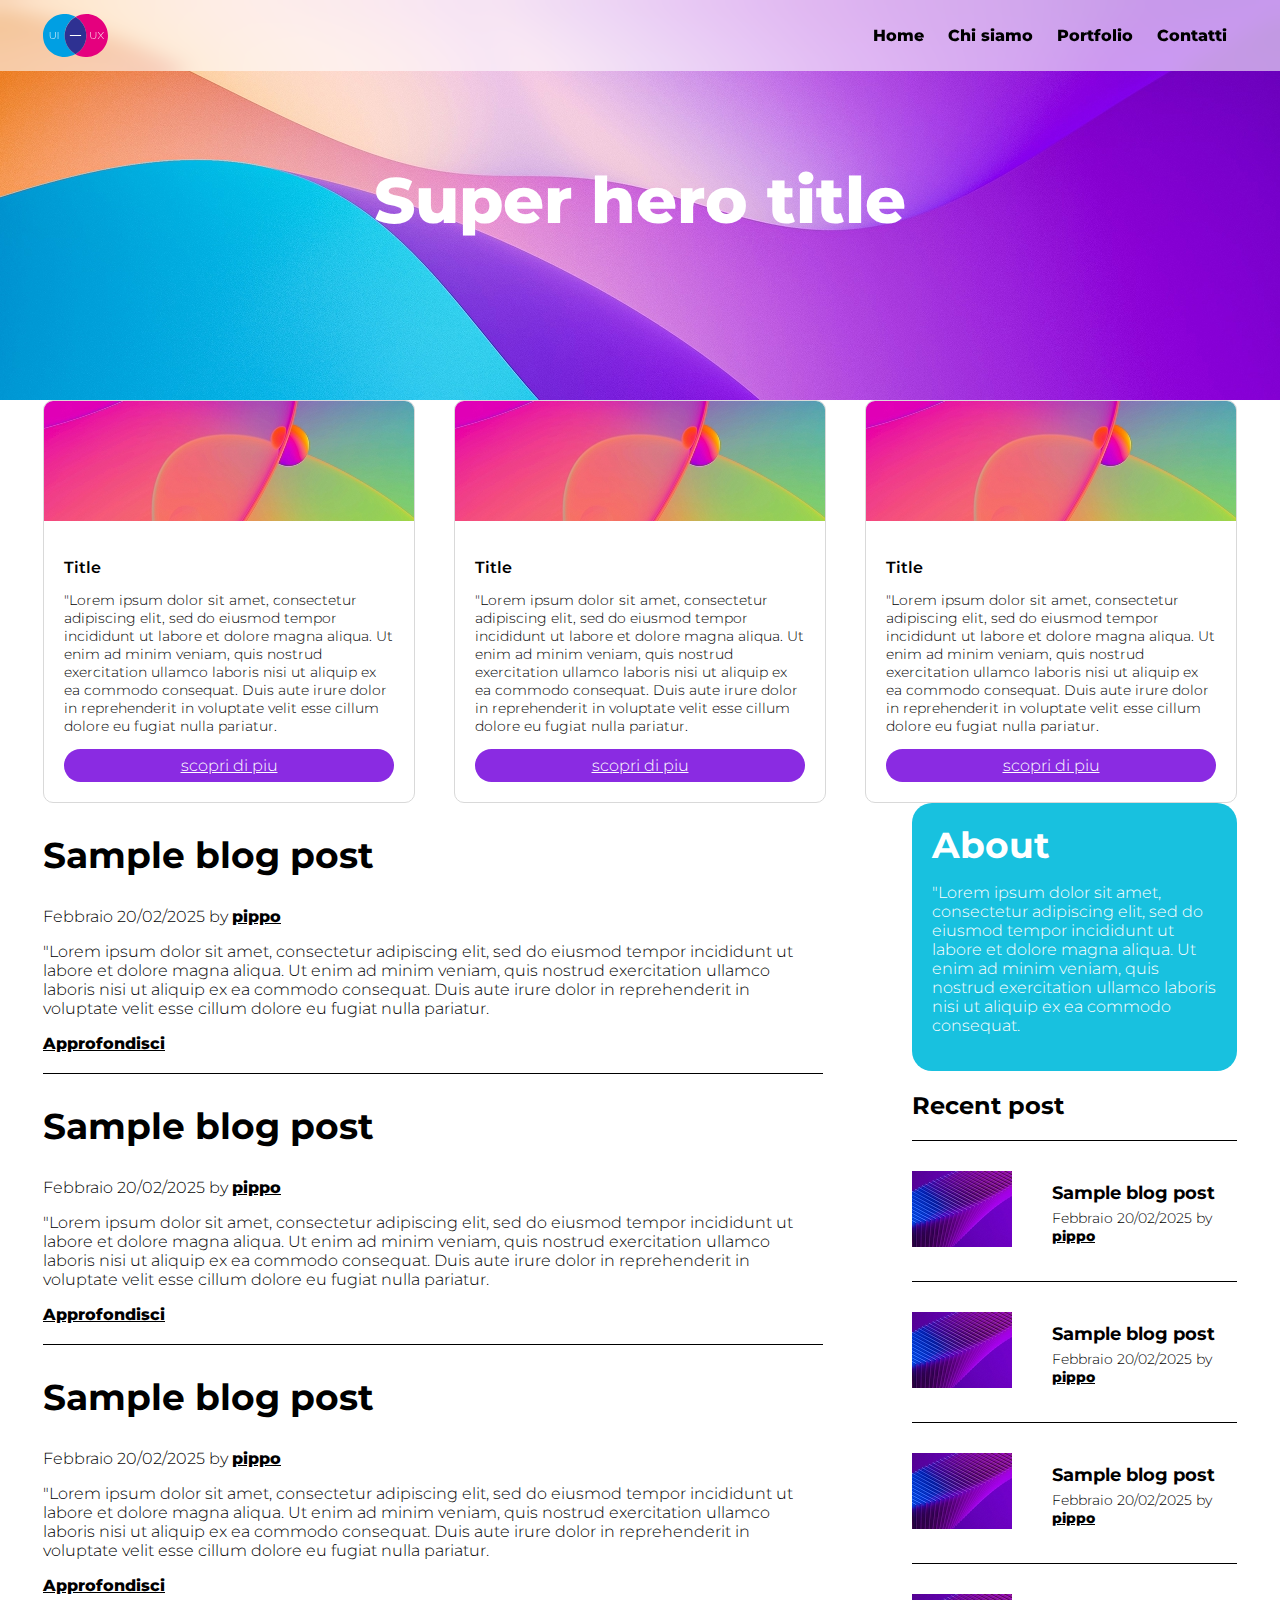
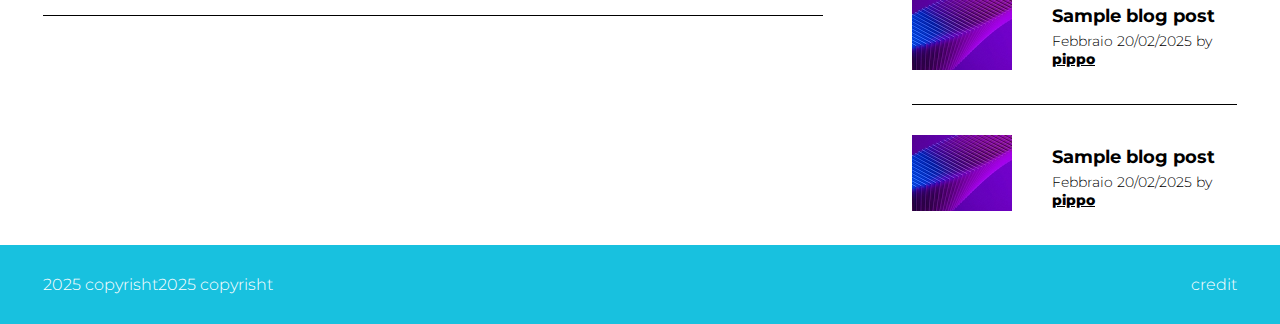
<file: 4_lezione/index.html>
<!DOCTYPE html>
<html lang="en">
<head>
    <meta charset="UTF-8">
    <meta name="viewport" content="width=device-width, initial-scale=1.0">
    <title>4_lezione_html</title>
    <link rel="preconnect" href="https://fonts.googleapis.com">
    <link rel="preconnect" href="https://fonts.gstatic.com" crossorigin>
    <link href="https://fonts.googleapis.com/css2?family=Montserrat:ital,wght@0,100..900;1,100..900&display=swap" rel="stylesheet">
    <link href="https://fonts.googleapis.com/css2?family=Lato:wght@400;700&display=swap" rel="stylesheet">
    <link rel="stylesheet" href="css/style.css">
</head>
<body>
    
   <div class="header-menu">
        <div class="header-menu-cont">
        <img src="img/logo.svg" alt="logo azienda">
        <div class="sidebar-menu">
            <ul class="main-menu">
                <li><a href="http://">Home</a></li>
                <li><a href="http://">Chi siamo</a></li>
                <li class="menu-item-has-children">
                    <a href="http://">Portfolio</a>
                    <ul class="sub-menu">
                        <li><a href=""></a>item 1</li>
                        <li><a href=""></a>item 2</li>
                        <li><a href=""></a>item 3</li>
                        <li><a href=""></a>item 4</li>
                    </ul>
                
                </li>
                <li><a href="http://">Contatti</a></li>
            </ul>
        </div>
        <div class="hamburger-menu">
            <div></div>
            <div></div>
            <div></div>
        </div>
    </div>
    
    </div>
    <header>
        <h1>Super hero title</h1>
    </header>

<main>
<div class="wrap-card">
    <div class="card">
    <img src="img/thumbs-1.jpg" alt="thumb blog">
        <div class="container-card">
            <h2>Title</h2>
            <p>"Lorem ipsum dolor sit amet, consectetur adipiscing elit, sed do eiusmod tempor incididunt ut labore et dolore magna aliqua. Ut enim ad minim veniam, quis nostrud exercitation ullamco laboris nisi ut aliquip ex ea commodo consequat. Duis aute irure dolor in reprehenderit in voluptate velit esse cillum dolore eu fugiat nulla pariatur.</p>
            <a class="cta-card" href="http://">scopri di piu</a>
        </div>
    </div> 

    <div class="card">
        <img src="img/thumbs-1.jpg" alt="thumb blog">
            <div class="container-card">
                <h2>Title</h2>
                <p>"Lorem ipsum dolor sit amet, consectetur adipiscing elit, sed do eiusmod tempor incididunt ut labore et dolore magna aliqua. Ut enim ad minim veniam, quis nostrud exercitation ullamco laboris nisi ut aliquip ex ea commodo consequat. Duis aute irure dolor in reprehenderit in voluptate velit esse cillum dolore eu fugiat nulla pariatur.</p>
                <a class="cta-card" href="http://">scopri di piu</a>
            </div>
        </div>

    <div class="card">
        <img src="img/thumbs-1.jpg" alt="thumb blog">
            <div class="container-card">
                <h2>Title</h2>
                <p>"Lorem ipsum dolor sit amet, consectetur adipiscing elit, sed do eiusmod tempor incididunt ut labore et dolore magna aliqua. Ut enim ad minim veniam, quis nostrud exercitation ullamco laboris nisi ut aliquip ex ea commodo consequat. Duis aute irure dolor in reprehenderit in voluptate velit esse cillum dolore eu fugiat nulla pariatur.</p>
                <a class="cta-card" href="http://">scopri di piu</a>
                </div>
            </div> 
</div> 
    <section>
        <div class="wrap-blog-index-list">
            <div class="blog-index-list">
                <h2>Sample blog post</h2>
                <div class="date">
                    Febbraio 20/02/2025 by <a href="*">pippo </a>
                </div>
                <p>"Lorem ipsum dolor sit amet, consectetur adipiscing elit, sed do eiusmod tempor incididunt ut labore et dolore magna aliqua. Ut enim ad minim veniam, quis nostrud exercitation ullamco laboris nisi ut aliquip ex ea commodo consequat. Duis aute irure dolor in reprehenderit in voluptate velit esse cillum dolore eu fugiat nulla pariatur.</p>
                <a class="cta-default" href="*">Approfondisci</a>    
            </div>
            <div class="blog-index-list">
                <h2>Sample blog post</h2>
                <div class="date">
                    Febbraio 20/02/2025 by <a href="*">pippo </a>
                </div>
                <p>"Lorem ipsum dolor sit amet, consectetur adipiscing elit, sed do eiusmod tempor incididunt ut labore et dolore magna aliqua. Ut enim ad minim veniam, quis nostrud exercitation ullamco laboris nisi ut aliquip ex ea commodo consequat. Duis aute irure dolor in reprehenderit in voluptate velit esse cillum dolore eu fugiat nulla pariatur.</p>
                <a class="cta-default" href="*">Approfondisci</a>    
            </div>
            <div class="blog-index-list">
                <h2>Sample blog post</h2>
                <div class="date">
                    Febbraio 20/02/2025 by <a href="*">pippo </a>
                </div>
                <p>"Lorem ipsum dolor sit amet, consectetur adipiscing elit, sed do eiusmod tempor incididunt ut labore et dolore magna aliqua. Ut enim ad minim veniam, quis nostrud exercitation ullamco laboris nisi ut aliquip ex ea commodo consequat. Duis aute irure dolor in reprehenderit in voluptate velit esse cillum dolore eu fugiat nulla pariatur.</p>
                <a class="cta-default" href="*">Approfondisci</a>    
            </div>
        </div>
        
        <div class="wrap-sidebar">
            <div class="info-blog-list">
                <h2>About</h2>
                <p>"Lorem ipsum dolor sit amet, consectetur adipiscing elit, sed do eiusmod tempor incididunt ut labore et dolore magna aliqua. Ut enim ad minim veniam, quis nostrud exercitation ullamco laboris nisi ut aliquip ex ea commodo consequat. </p>
            </div>
            <h2>Recent post</h2>
            <div>
                
                <div class="article-idebar">
                    <div class="article-idebar-image"><img src="img/thumbs-2.jpg"></div>
                    
                    <div class="article-idebar-date">   
                        <h2>Sample blog post</h2>
                        <div class="date">
                         Febbraio 20/02/2025 by <a href="*">pippo </a>
                     </div>
                
                </div>
            </div>
            <div>
                
                <div class="article-idebar">
                    <div class="article-idebar-image"><img src="img/thumbs-2.jpg"></div>
                    
                    <div class="article-idebar-date">   
                        <h2>Sample blog post</h2>
                        <div class="date">
                         Febbraio 20/02/2025 by <a href="*">pippo </a>
                     </div>
                
                </div>
            </div>
            <div>
                
                <div class="article-idebar">
                    <div class="article-idebar-image"><img src="img/thumbs-2.jpg"></div>
                    
                    <div class="article-idebar-date">   
                        <h2>Sample blog post</h2>
                        <div class="date">
                         Febbraio 20/02/2025 by <a href="*">pippo </a>
                     </div>
                
                </div>
            </div>
            <div>
                
                <div class="article-idebar">
                    <div class="article-idebar-image"><img src="img/thumbs-2.jpg"></div>
                    
                    <div class="article-idebar-date">   
                        <h2>Sample blog post</h2>
                        <div class="date">
                         Febbraio 20/02/2025 by <a href="*">pippo </a>
                     </div>
                
                </div>
            </div>
            <div>
                
                <div class="article-idebar">
                    <div class="article-idebar-image"><img src="img/thumbs-2.jpg"></div>
                    
                    <div class="article-idebar-date">   
                        <h2>Sample blog post</h2>
                        <div class="date">
                         Febbraio 20/02/2025 by <a href="*">pippo </a>
                     </div>
                
                </div>
            </div>
          
    </section>              
</main>               


    <footer>
    <div class="footer-container">
    <div class="copyright">2025 copyrisht2025 copyrisht</div>
    <div class="credit">credit</div>
    </div>
    </footer>
    <script type ="text/javascript" src="js/main.js"></script>
    
</body>
</html>
</file>
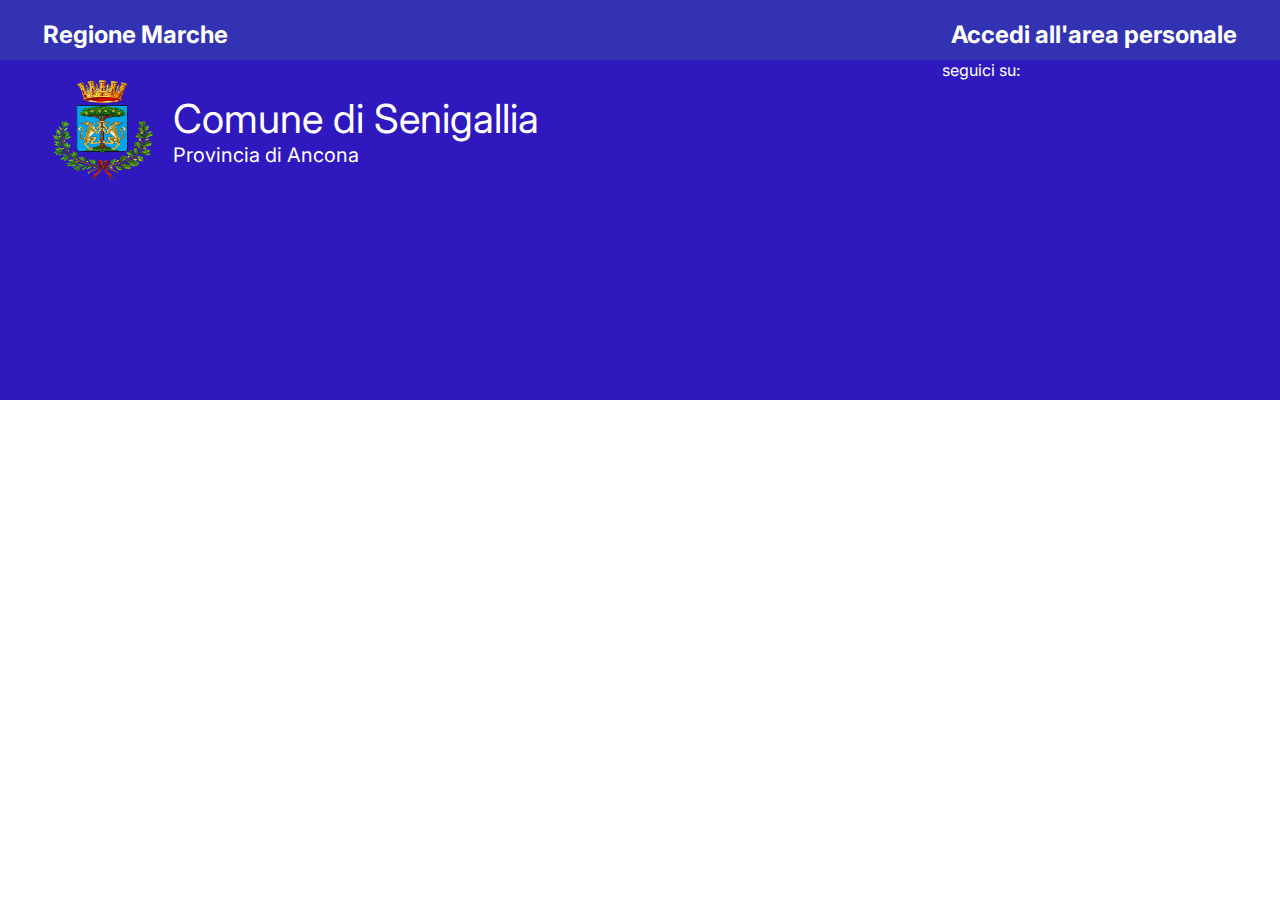
<file: senigallia_sito/index.html>
<!DOCTYPE html>
<html lang="en">
<head>
    <meta charset="UTF-8">
    <meta name="viewport" content="width=device-width, initial-scale=1.0">
    <title>Senigallia</title>
    
    <link rel="preconnect" href="https://fonts.googleapis.com">
    <link rel="preconnect" href="https://fonts.gstatic.com" crossorigin>
    <link href="https://fonts.googleapis.com/css2?family=Inter:ital,opsz,wght@0,14..32,100..900;1,14..32,100..900&family=Montserrat:ital,wght@0,100..900;1,100..900&display=swap" rel="stylesheet">
    <link rel="stylesheet" href="css/style.css">
</head>

<body>
    <header>
        <div class="header-menu">
            <div class="first-bar">
                <div class="contenuto-first-bar">
                    <h2>Regione Marche</h2>
                    <h2>Accedi all'area personale</h2>
                </div>
            </div>
            <div class="secondo-menu">
                <div class="first-secondo-menu">
                    <img src="img/Senigallia-Stemma.avif" alt="" srcset="">
                    <div class="contenitore-testo-sx-secondo-menu">
                        <div class="comune-di-senigallia">Comune di Senigallia</div>
                        <div class="provincia-di-ancona">Provincia di Ancona</div>
                    </div>    
                </div>
                <div class="contatti-secondo-menu">
                    <div>seguici su:</div>
                </div>
            </div>
        </div>
    </header>
</body>
</html>
</file>
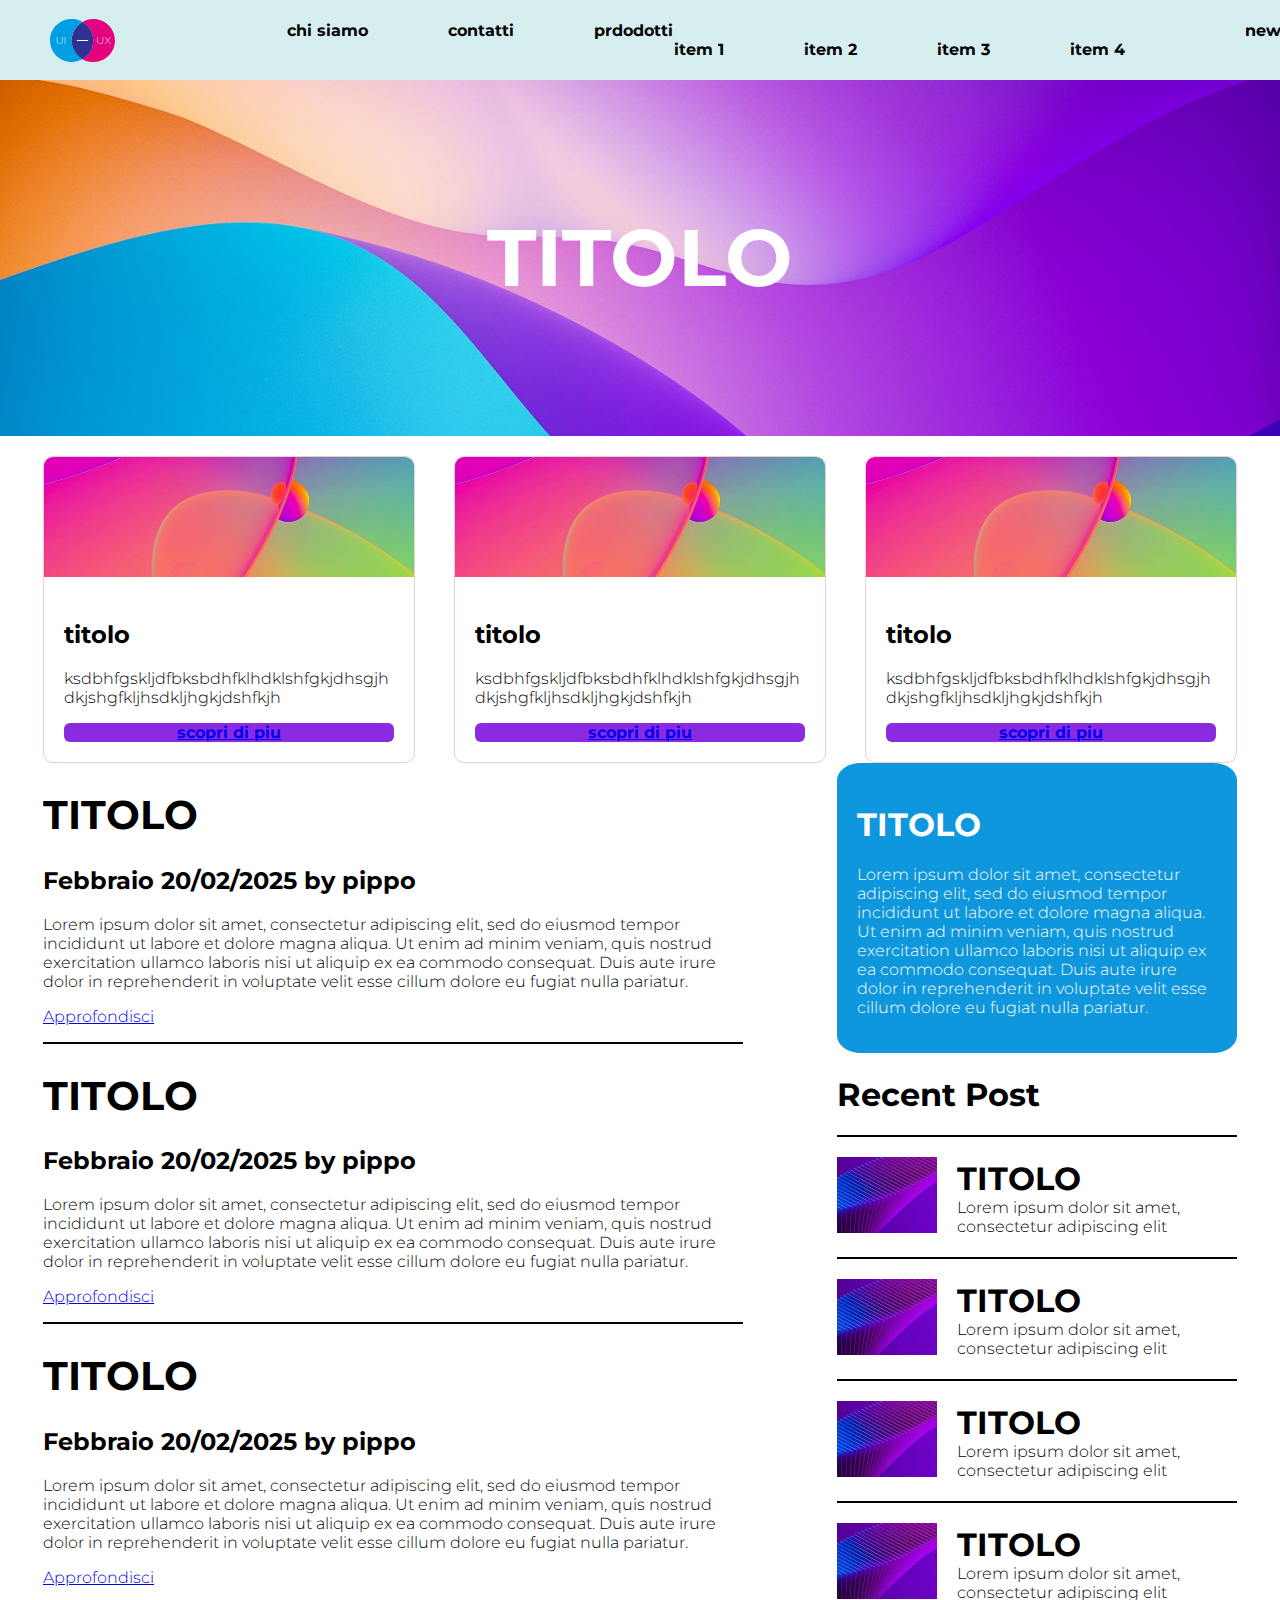
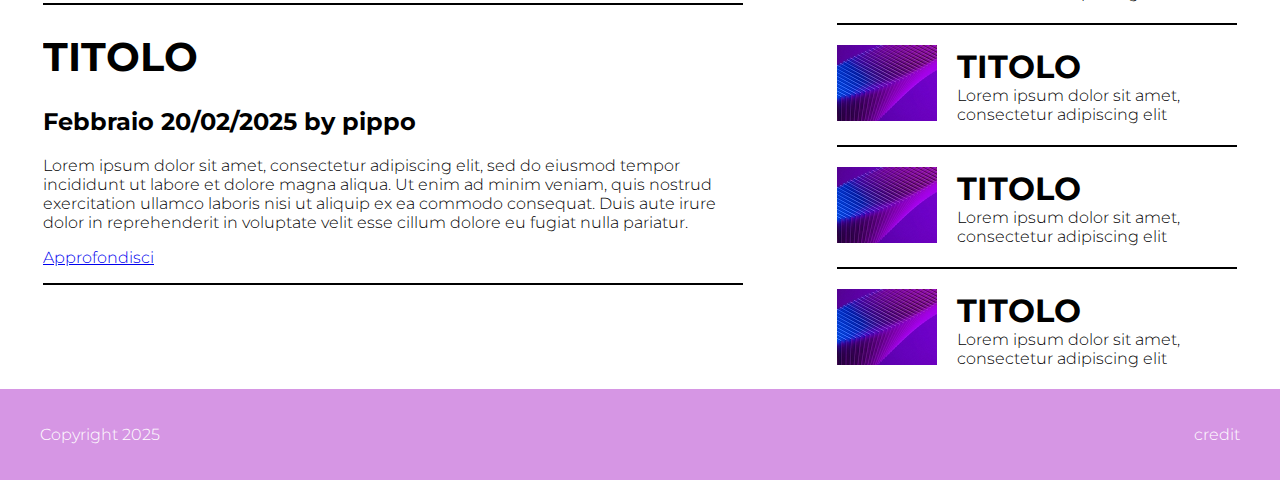
<file: 4_lezione/index2.html>
<!DOCTYPE html>
<html lang="en">
<head>
    <meta charset="UTF-8">
    <meta name="viewport" content="width=device-width, initial-scale=1.0">
    <title>Document</title>
    <link rel="stylesheet" href="css/style2.css">
    <link rel="preconnect" href="https://fonts.googleapis.com">
    <link rel="preconnect" href="https://fonts.gstatic.com" crossorigin>
    <link href="https://fonts.googleapis.com/css2?family=Montserrat:ital,wght@0,100..900;1,100..900&display=swap" rel="stylesheet">
    <link href="https://fonts.googleapis.com/css2?family=Lato:wght@400;700&display=swap" rel="stylesheet">
</head>
<body>
    <div class="header-menu">
        <div class="bar">
            <img src="img/logo.svg">
             <ul>
                <li>chi siamo</li>
                <li>contatti</li>
                <li>prdodotti
                    <ul class="sotto-menu">
                        <li><a href=""></a>item 1</li>
                        <li><a href=""></a>item 2</li>
                        <li><a href=""></a>item 3</li>
                        <li><a href=""></a>item 4</li>
                     </ul>
                </li>
                <li>news</li>
             </ul>
        </div>
    </div>
    <header>
        <h1>TITOLO</h1>
        <img src="img/hero-image.jpg">
    </header>
    <main>
   <div class="wrapcard">
        <div class="card">
            <img src="img/thumbs-1.jpg">
            <div class="card-text">
                <h2>titolo</h2>
                <p>ksdbhfgskljdfbksbdhfklhdklshfgkjdhsgjhdkjshgfkljhsdkljhgkjdshfkjh</p>
                <div class="scopri"><a href="https://chatgpt.com/">scopri di piu</a></div>
            </div>
        </div>
        <div class="card">
            <img src="img/thumbs-1.jpg">
            <div class="card-text">
                <h2>titolo</h2>
                <p>ksdbhfgskljdfbksbdhfklhdklshfgkjdhsgjhdkjshgfkljhsdkljhgkjdshfkjh</p>
                <div class="scopri"><a href="https://chatgpt.com/">scopri di piu</a></div>
            </div>
        </div>
        <div class="card">
            <img src="img/thumbs-1.jpg">
            <div class="card-text">
                <h2>titolo</h2>
                <p>ksdbhfgskljdfbksbdhfklhdklshfgkjdhsgjhdkjshgfkljhsdkljhgkjdshfkjh</p>
                <div class="scopri"><a href="https://chatgpt.com/">scopri di piu</a></div>
            </div>
        </div>
   </div>
   <section>
        <div class="blog">
            <div class="blog-single">
                <h1>TITOLO</h1>  
                <h2>Febbraio 20/02/2025 by pippo</h2>
                <p>Lorem ipsum dolor sit amet, consectetur adipiscing elit, sed do eiusmod tempor incididunt ut labore et dolore magna aliqua. Ut enim ad minim veniam, quis nostrud exercitation ullamco laboris nisi ut aliquip ex ea commodo consequat. Duis aute irure dolor in reprehenderit in voluptate velit esse cillum dolore eu fugiat nulla pariatur.</p>
                <p><a href="https://www.ddsport.it/">Approfondisci</a></p>
            </div>
            <div class="blog-single">
                <h1>TITOLO</h1>  
                <h2>Febbraio 20/02/2025 by pippo</h2>
                <p>Lorem ipsum dolor sit amet, consectetur adipiscing elit, sed do eiusmod tempor incididunt ut labore et dolore magna aliqua. Ut enim ad minim veniam, quis nostrud exercitation ullamco laboris nisi ut aliquip ex ea commodo consequat. Duis aute irure dolor in reprehenderit in voluptate velit esse cillum dolore eu fugiat nulla pariatur.</p>
                <p><a href="https://www.ddsport.it/">Approfondisci</a></p>
            </div>
            <div class="blog-single">
                <h1>TITOLO</h1>  
                <h2>Febbraio 20/02/2025 by pippo</h2>
                <p>Lorem ipsum dolor sit amet, consectetur adipiscing elit, sed do eiusmod tempor incididunt ut labore et dolore magna aliqua. Ut enim ad minim veniam, quis nostrud exercitation ullamco laboris nisi ut aliquip ex ea commodo consequat. Duis aute irure dolor in reprehenderit in voluptate velit esse cillum dolore eu fugiat nulla pariatur.</p>
                <p><a href="https://www.ddsport.it/">Approfondisci</a></p>
            </div>
            <div class="blog-single">
                <h1>TITOLO</h1>  
                <h2>Febbraio 20/02/2025 by pippo</h2>
                <p>Lorem ipsum dolor sit amet, consectetur adipiscing elit, sed do eiusmod tempor incididunt ut labore et dolore magna aliqua. Ut enim ad minim veniam, quis nostrud exercitation ullamco laboris nisi ut aliquip ex ea commodo consequat. Duis aute irure dolor in reprehenderit in voluptate velit esse cillum dolore eu fugiat nulla pariatur.</p>
                <p><a href="https://www.ddsport.it/">Approfondisci</a></p>
            </div>
        </div>
        <div class="sidebar">
            <div class="info-blog-list">
                <h1>TITOLO</h1>
                <p>Lorem ipsum dolor sit amet, consectetur adipiscing elit, sed do eiusmod tempor incididunt ut labore et dolore magna aliqua. Ut enim ad minim veniam, quis nostrud exercitation ullamco laboris nisi ut aliquip ex ea commodo consequat. Duis aute irure dolor in reprehenderit in voluptate velit esse cillum dolore eu fugiat nulla pariatur.</p>
            </div>
            <h1>Recent Post</h1>
            <div class="side-article">
                <div class="image"><img src="img/thumbs-2.jpg"></div>
                <div class="testo">
                    <h1>TITOLO</h1>
                    <p>Lorem ipsum dolor sit amet, consectetur adipiscing elit</p> 
                </div>
            </div>
            <div class="side-article">
                <div class="image"><img src="img/thumbs-2.jpg"></div>
                <div class="testo">
                    <h1>TITOLO</h1>
                    <p>Lorem ipsum dolor sit amet, consectetur adipiscing elit</p> 
                </div>
            </div>
            <div class="side-article">
                <div class="image"><img src="img/thumbs-2.jpg"></div>
                <div class="testo">
                    <h1>TITOLO</h1>
                    <p>Lorem ipsum dolor sit amet, consectetur adipiscing elit</p> 
                </div>
            </div>
            <div class="side-article">
                <div class="image"><img src="img/thumbs-2.jpg"></div>
                <div class="testo">
                    <h1>TITOLO</h1>
                    <p>Lorem ipsum dolor sit amet, consectetur adipiscing elit</p> 
                </div>
            </div>
            <div class="side-article">
                <div class="image"><img src="img/thumbs-2.jpg"></div>
                <div class="testo">
                    <h1>TITOLO</h1>
                    <p>Lorem ipsum dolor sit amet, consectetur adipiscing elit</p> 
                </div>
            </div>
            <div class="side-article">
                <div class="image"><img src="img/thumbs-2.jpg"></div>
                <div class="testo">
                    <h1>TITOLO</h1>
                    <p>Lorem ipsum dolor sit amet, consectetur adipiscing elit</p> 
                </div>
            </div>
            <div class="side-article">
                <div class="image"><img src="img/thumbs-2.jpg"></div>
                <div class="testo">
                    <h1>TITOLO</h1>
                    <p>Lorem ipsum dolor sit amet, consectetur adipiscing elit</p> 
                </div>
            </div>
            
        </div>
   </section>
  
</main>
<footer>
    <div class="footer-bar">
        <div class="footer-content">
            <p>Copyright 2025</p>
            <p>credit</p>
        </div>
    </div>
   </footer>
</body>
</html>
</file>
<file: 4_lezione/css/style.css>
body{
    font-family: "Montserrat", serif;
    font-optical-sizing: auto;
    font-weight: 300;
    font-style: normal;
    margin: 0;
    padding: 0;
    background-color: rgb(255, 255, 255);
}
.stop-scroll{
    height: 100vh;
    overflow: hidden;
}
a{
    text-decoration: underline;
    color:black ;
    font-weight: 800;
}
main{
    max-width: 1194px;
    margin: 0 auto;
}


header{
    background: url(../img/hero-image.jpg) no-repeat center center;
    width: 100%;
    height: 400px;
    background-size:cover ;
    display: flex;
    align-items: center;
    justify-content: center;
    h1{
        font-size: 64px;
        font-weight: 800;
        text-align: center;
        color: white;
        
    }
}
.header-menu{
    background:rgba(255,255,255,0.6);
    padding: 10px 0;
    position: absolute ;
    width: 100%;
    backdrop-filter: blur(10px);
    &.sticky{
        position: fixed;
    }
    .header-menu-cont{
        display: flex;
        align-items: center;
        justify-content: space-between;
        max-width: 1194px;
        margin: 0 auto;
        .main-menu{
             li{
                display: inline-block;
                margin: 0 10px;
                position: relative;
                &.menu-item-has-children{
                    position: relative;
                    &:hover{
                        .sub-menu{
                            display: block;
                        }
                    }
                }
                a{
                font-size: 16;
                text-decoration: none;
                }
                .sub-menu{
                    display: none;
                    margin: 0;
                    background-color: aliceblue;
                    padding: 20px;
                    border-radius: 10px;
                    position: absolute;
                    width: 200px;
                    max-width: 100%;
                    li{
                        display: block;
                        margin: 10px;
                        font-size: 16;
                    }
                }
        }
    }
    .hamburger-menu{
        display: none;
    }
}
}
section{
    display: flex;
    align-items: flex-start;
    justify-content: space-between;

}
.wrap-card{
    display: flex;
    align-items: center;
    justify-content:space-between;
    
    .card{
    max-width: 370px;
    border: 1px solid #D9D9D9;
    border-radius: 10px;
    overflow: hidden;
    .container-card{
        padding: 20px;
        h2{
            font-size: 16px;
            font-weight: 600;
        }
        p{
            font-size: 14px;
        }
    }
}
} 

.wrap-blog-index-list{
    max-width: 780px;
    
    .blog-index-list{
        border-bottom: 1px solid #000;
        padding-bottom: 20px;
        h2{
          font-size: 36px;
        }
        .cta-default{
            display: block;
        }
    }
    
}
.cta-card{
    border-radius: 40px;
    color: white;
    text-decoration: underline;
    background-color: blueviolet;
    font-weight: 300;
    text-align: center;
    display: block;
    padding: 7px 0;
}
.wrap-sidebar{
    max-width: 325px;
    .info-blog-list{
        background-color: #18C1DF;
        border-radius: 20px ;
        padding: 20px;
        color: white;
        h2{
            font-size: 36px;
            margin: 0;
        }
    }
    .article-idebar{
        display: flex;
        align-items: center;
        border-top: 1px solid #000000;
        padding: 20px 0;
        gap: 20px;
        width: 100%;
        height: 100px;
        .article-idebar-date{
            padding-left: 20px;
            h2{
                margin: 5px 0;
                font-size: 18px;
            }
            .date{
                font-size: 14px;
            }

        }

    }
}
footer{
    background-color: #18C1DF;
    color: white;
    padding: 30px 0;
        .footer-container{
        max-width: 1194px;
        margin: 0 auto;
        display: flex;
        align-items: center;
        justify-content: space-between;
    }
}
/*teblet*/
@media screen and (max-width:1024px){
    main,.footer-container,.header-menu-cont{
        padding: 0 40px;
    }
    footer{
        padding-bottom: 20px;
        padding-top: 20px;
        
    }
    
    
    section{
        gap: 40px;
        .wrap-blog-index-list{
            max-width: 50%;
        }
        .wrap-sidebar{
            max-width: 50%;
            .info-blog-list{
                margin-top: 20px;
            }    
        }
    }
    .wrap-card{
        flex-wrap: wrap;
        gap: 20px;
            .card:nth-child(1){
                flex: 1 1 40%;
            }
            .card:nth-child(2){
                flex: 1 1 40%;
            }
            .card:nth-child(3){
                flex: 1 1 100%;
                max-width: 100%;
                img{
                    width: 100%;
                }
            }
        
    }  
}

/*iphone*/
@media screen and (max-width:568px){
    main,.footer-container,.header-menu-cont{
        padding: 0 20px;
    }
    footer{
        padding-bottom: 20px;
        padding-top: 20px;
        
    }
    .wrap-card{
        .card{
            max-width: 100%;
            img{
                width: 100%;
            }
        }
        flex-wrap: wrap;
        margin-top: 20px;
            .card:nth-child(1){
                flex: 1 1 100%;
            }
            .card:nth-child(2){
                flex: 1 1 100%;
            }
            .card:nth-child(3){
                flex: 1 1 100%;
                max-width: 100%;
                img{
                    width: 100%;
                }
            }
        
    }  
    section{
        flex-wrap: wrap;
        .wrap-blog-index-list{
            max-width: 100%;
        }
        .wrap-sidebar{
            max-width: 100%;
            .info-blog-list{
                margin-top: 20px;
            }    
        }
        
    }
    header{
        height:300px;
        h1{
            font-size: 36px;
        }
    }
    .header-menu{
        
        width: 100%;
        .header-menu-cont{
            .hamburger-menu{
                display: block;
                div{
                    width: 45px;
                    height: 2px;
                    background-color: #000;
                    margin: 10px 0;
                }
            }
        }
    }
    .sidebar-menu{
        position: fixed;
        background: white;
        max-width: 300px;
        width: 100%;
        height: 100vh;
        top: 0;
        left: -100%;
        display: flex;
        align-items: center;
        box-shadow: 4px 0px 7px 0px rgba(0,0,0,0.75);
        transition: cubic-bezier(0.075, 0.82, 0.165, 1) 0.5s;
        &.active{
            left:0;
        }
        .main-menu{
            li{
                display: block !important;
                margin: 60px 0 !important ;
              
            }
            a{
                font-size: 21px !important;
            }
        }
    }
}
</file>
<file: senigallia_sito/css/style.css>
body{
    margin: 0;
    
    font-family: "Inter", sans-serif;
    font-optical-sizing: auto;
    font-weight: <weight>;
    font-style: normal;
    
}


.header-menu{
    width: 100%;
    height: 400px;
    background-color: rgb(47, 25, 190);
    .first-bar{
        background-color: rgb(50, 50, 179);
        width: 100%;
        height: 60px;
        .contenuto-first-bar{
            max-width: 1194px;
            margin: 0 auto;
            display: flex;
            align-items: center;
            justify-content: space-between;
            color: white;
           
        }
        
    }
    .secondo-menu{
        color: white;
        display: flex;
        justify-content: space-between;
        color: white;
        display: flex;
        justify-content: space-between;
        max-width: 1194px;
        margin: auto;
        .first-secondo-menu{
            margin: 10px auto;
            width: 1194px;
            padding: 10px;
            align-items: center;
            display: flex;
            gap: 20px;
            img{
                width: 100px;
                height: 100px;
                float: left;
                }
            .contenitore-testo-sx-secondo-menu{
                    .comune-di-senigallia{
                    font-size: 40px;
                    }
                    .provincia-di-ancona{
                    font-size: 20px;
                        
                }
            }    
        }
        .contatti-secondo-menu{
            width: 400px;
        }
    }
}
</file>
<file: 4_lezione/css/style2.css>
body{
    font-family: "Montserrat", serif;
    font-optical-sizing: auto;
    font-weight: 300;
    font-style: normal;
    margin: 0;
    padding: 0;
}
main{
    max-width: 1194px;
    margin: 0 auto;
}
.header-menu{
    
    .bar{
        display: flex;
        justify-content: space-between;
        background-color: rgb(215, 238, 238);
        width: 100%;
        height: 80px;
        padding: 0px 50px;
        align-items: center;
        ul{
            justify-content: space-between;
           display: flex;
           font-size: 16px;
           font-weight: bold;
           list-style-type: none;
           li{
            padding: 0 40px;
                      
            
           }

        }

    }
}
header{
    display: flex;
    text-align: center;
    align-items: center;
    justify-content: center;
    
    h1{
        position: absolute;
        font-size: 80px;
        color: white;

    }
    img{
        width: 100%;
    }
}

.wrapcard{
    display: flex;
    justify-content: space-between;
    align-items: center;
    width: 1194px;
    padding-top: 20px;
    .card{
        width: 370px;
        border: 1px solid #e9d0d0;
        overflow: hidden;
        border-radius: 10px;
        .card-text{
            padding: 20px;
            .scopri{
             background-color: blueviolet;
             border-radius: 2%;
             text-align: center;
             font-weight: bold;
             color: rgb(255, 255, 255);
             border-radius: 6px;

            }
            p{
                word-wrap: break-word;
            }
        }
    }   
}
section{
    display: flex;
    justify-content: space-between;
}
.blog{
    .blog-single{
        width: 700px;
        overflow: hidden;
        border-bottom: 2px solid;
        h1{
            font-size: 40px;
        }
    }
    
}

.sidebar{
    width: 400px;
    .info-blog-list{
        background-color: rgb(14, 151, 220);
        color: white;
        border-radius: 6%;
        padding: 20px;
    }
}

.side-article{
    display: flex;
    justify-content: space-between;
    align-items: center;
    gap: 20px;
    border-top: 2px solid;
    padding: 20px 20px 20px 0;
    .testo{
        align-items: flex-start;
        h1{
            padding: 0 0;
            margin: 0px 0px;
        }
        p{
            margin: 0px 0px;
        }

    }
}
.footer-bar{
    background-color:#d696e4 ;
    padding: 20px 40px;
    .footer-content{
        display: flex;
        justify-content: space-between;
        color:white;
        align-items: center;
    }
}

@media screen and (max-width:1024px){
    main,.footer-bar,.header-menu,.bar{
        padding:40px;
        
    }
    .wrapcard{
        flex-wrap: wrap;
        gap: 20px;
            .card:nth-child(1){
                flex: 1 1 40%;
            }
            .card:nth-child(2){
                flex: 1 1 40%;
            }
            .card:nth-child(3){
                flex: 1 1 100%;
                max-width: 100%;
                img{
                    width: 100%;
                }
            }
        
    }  
}
</file>
